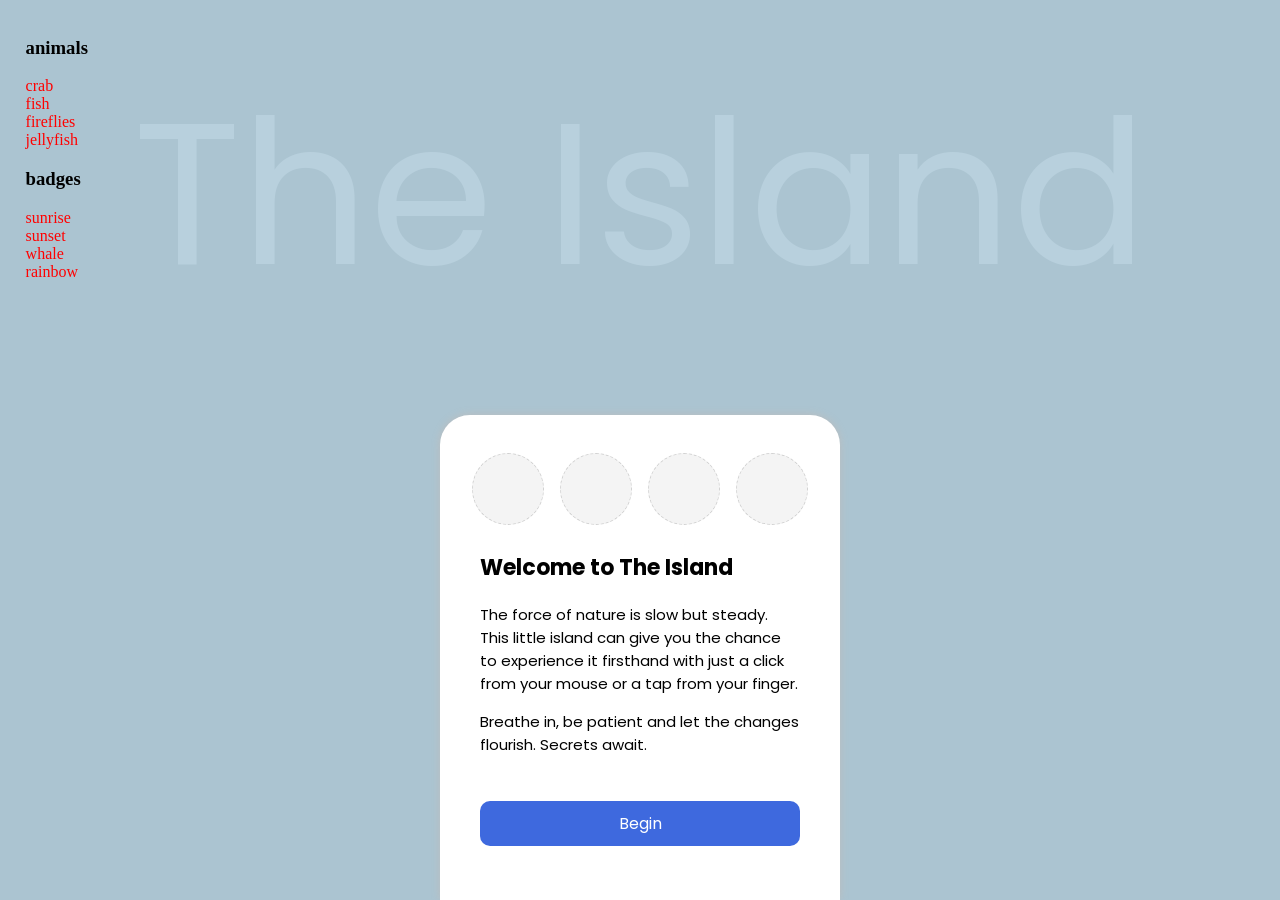
<file: index.html>
<!DOCTYPE html>
<html lang="en" dir="ltr">
  <head>

    <!-- links to css files -->

    <link rel="stylesheet" href="style.css">

    <!-- links to script libraries -->

    <script src="https://ajax.googleapis.com/ajax/libs/jquery/3.5.1/jquery.min.js"></script>
    <script src="app.js" type="text/javascript"></script>

    <!-- fonts -->

    <link rel="preconnect" href="https://fonts.gstatic.com">
    <link href="https://fonts.googleapis.com/css2?family=Poppins:wght@100;300;400;500;700&display=swap" rel="stylesheet">

    <!-- other -->

    <link rel='icon' href='favicon.ico' type='image/x-icon'/>
    <meta charset="utf-8">


    <!-- search engines and social -->

    <meta name="description" content="Experience the secrets of nature firsthand through The Island.">
    <meta name="keywords" content="The Island, Joshua, Milwer, Shenkar, HTML, CSS, JavaScript, usually curious">
    <meta name="author" content="Joshua Milwer">
    <meta name="viewport" content="width=device-width, initial-scale=1.0">
    <meta property="og:url" content="https://joshuamv.github.io/the-island/" />
    <meta property="og:title" content="The Island" />
    <meta property="og:description" content="Experience the secrets of nature firsthand through The Island." />
    <meta property="og:image" content="https://raw.githubusercontent.com/joshuamv/the-island/main/images/share-img.png" />
    <meta property="og:type" content="game" />

    <title>The Island</title>
  </head>

  <body>
  
  <script src='confetti.js'></script>

    <!-- /* gameplay */ -->

    <div class="top-container">
      <div class="main-title">
        <h1>The Island</h1>
      </div>
      <div class="day-button" id="day-button">
        <div class="button-switch">
        </div>
      </div>
    </div>

    <div class="video-container">
      <video id="day-video" width="400" playsinline muted preload loop autoplay>
        <source src="videos/day.mp4" type="video/mp4">
        Your browser does not support the video tag.
      </video>
      <video id="crab-video" width="400" playsinline muted preload loop autoplay>
        <source src="videos/crab.mp4" type="video/mp4">
        Your browser does not support the video tag.
      </video>
      <video id="fish-video" width="400" playsinline muted preload loop autoplay>
        <source src="videos/fish.mp4" type="video/mp4">
        Your browser does not support the video tag.
      </video>
      <video id="jellyfish-video-day" width="400" playsinline muted preload loop autoplay>
        <source src="videos/jellyfish-day.mp4" type="video/mp4">
        Your browser does not support the video tag.
      </video>
      <video id="sunset-video" width="400" playsinline muted preload no-loop autoplay>
        <source src="videos/sunset.mp4" type="video/mp4">
        Your browser does not support the video tag.
      </video>
      <video id="rainbow-video" width="400" playsinline muted preload no-loop autoplay>
        <source src="videos/rainbow.mp4" type="video/mp4">
        Your browser does not support the video tag.
      </video>
      <video id="whale-video" width="400" playsinline muted preload loop autoplay>
        <source src="videos/whale.mp4" type="video/mp4">
        Your browser does not support the video tag.
      </video>

      <video id="night-video" width="400" playsinline muted preload loop autoplay>
        <source src="videos/night.mp4" type="video/mp4">
        Your browser does not support the video tag.
      </video>
      <video id="jellyfish-video-night" width="400" playsinline muted preload loop autoplay>
        <source src="videos/jellyfish-night.mp4" type="video/mp4">
        Your browser does not support the video tag.
      </video>
      <video id="fireflies-video" width="400" playsinline muted preload loop autoplay>
        <source src="videos/fireflies.mp4" type="video/mp4">
        Your browser does not support the video tag.
      </video>
      <video id="sunrise-video" width="400" playsinline muted preload no-loop autoplay>
        <source src="videos/sunrise.mp4" type="video/mp4">
        Your browser does not support the video tag.
      </video>

      <div class="click-zone-container">
        <div class="earth-zone" id="earth-zone"> </div>
        <div class="water-zone" id="water-zone"> </div>
      </div>

    </div>


    <!-- /* dev */ -->

    <div class="dev-text">
      <h3>animals</h3>
      <div id="crab-dev">crab</div>
      <div id="fish-dev">fish</div>
      <div id="fireflies-dev">fireflies</div>
      <div id="jellyfish-dev">jellyfish</div>
      <h3>badges</h3>
      <div id="sunrise-dev">sunrise</div>
      <div id="sunset-dev">sunset</div>
      <div id="whale-dev">whale</div>
      <div id="rainbow-dev">rainbow</div>
    </div>

    <!-- /* gameover */ -->

    <!-- /* badge won */ -->

    <div id="info-card" class="info-card">
      <div class="badge-container">
        <div id="sunset-badge" class="badge-placeholder"> </div>
        <div id="sunrise-badge" class="badge-placeholder"> </div>
        <div id="whale-badge" class="badge-placeholder"> </div>
        <div id="rainbow-badge" class="badge-placeholder"> </div>
      </div>
      <div class="text-card-container">
        <h2>Welcome to The Island</h2>
        <p id="p1">
          The force of nature is slow but steady. This little island can give you the chance to
          experience it firsthand with just a click from your mouse or a tap from your finger.
        </p>
        <p id="p2">
          Breathe in, be patient and let the changes flourish. Secrets await.
        </p>
        <div class="button-containter">
          <div id="card-button" class="card-button">
            Begin
          </div>
          <div id="whatsapp-button" class="social-button">
              <img src="images/whatsapp.svg" alt="whatsapp" class="social-icon">
          </div>
          <div id="facebook-button" class="social-button">
            <img src="images/facebook.svg" alt="facebook" class="social-icon">
          </div>
          <div id="twitter-button" class="social-button">
            <img src="images/twitter.svg" alt="twitter" class="social-icon">
          </div>
          <div id="replay-button" class="card-button">
            Keep Exploring
          </div>
        </div>
      </div>
    </div>

  </body>

</html>
</file>
<file: style.css>
/* reset */

body{
  margin: 0;
  padding: 0;
  background-color: #ABC4D1;
  -webkit-touch-callout: none;
  -webkit-user-select: none;
  -khtml-user-select: none;
  -moz-user-select: none;
  -ms-user-select: none;
  user-select: none;
  cursor: default;
  display: flex;
  flex-direction: column;
  justify-content: center;
  align-items: center;
}

/* gameplay */

.top-container{
  height: 35vh;
  width: 100%;
  display: flex;
  flex-direction: column;
  justify-content: center;
  align-items: center;
  z-index: 3;
}

/* .main-title{
  display: flex;
  opacity: 1;
  transition: opacity 2.4s ease-in-out;
  -moz-transition: opacity 2.4s ease-in-out;
  -webkit-transition: opacity 2.4s ease-in-out;
  -o-transition: opacity 2.4s ease-in-out;
} */

.main-title{
  display: flex;
  justify-content: center;
  position: absolute;
  top: -10%;
  left: 0;
  right: 0;
  margin-left: auto;
  margin-right: auto;
  opacity: 1;
  transition: opacity 2s ease-in-out;
  -moz-transition: opacity 2s ease-in-out; /* FF 4 */
  -webkit-transition: opacity 2s ease-in-out; /* Safari & Chrome */
  -o-transition: opacity 2s ease-in-out; /* Opera */
}

h1{
  font-family: 'Poppins', sans-serif;
  font-size: 200px;
  font-weight: 400;
  color: #B8D0DD;
  z-index: 3;
}

.day-button{
  position: absolute;
  top: 25%;
  left: 0;
  right: 0;
  margin-left: auto;
  margin-right: auto;
  background-color: white;
  width: 100px;
  height: 50px;
  border-radius: 100px;
  z-index: 5;
  opacity: 0;
  display: flex;
  align-items: center;
  transition: opacity 1s ease-in-out;
  -moz-transition: opacity 1s ease-in-out;
  -webkit-transition: opacity 1s ease-in-out;
  -o-transition: opacity 1s ease-in-out;
}

/* .day-button{
  background-color: white;
  width: 100px;
  height: 50px;
  border-radius: 100px;
  margin-top: 15vh;
  z-index: 5;
  opacity: 0;
  display: flex;
  align-items: center;
  transition: opacity 0.8s ease-in-out;
  -moz-transition: opacity 0.8s ease-in-out;
  -webkit-transition: opacity 0.8s ease-in-out;
  -o-transition: opacity 0.8s ease-in-out;
} */

.button-switch{
  background-color: #ABC4D1;
  width: 42px;
  height: 42px;
  border-radius: 100px;
  display: flex;
  margin: 4px;
  z-index: 6;
  transition: margin-left 0.4s ease-in-out;
  -moz-transition: margin-left 0.4s ease-in-out; /* FF 4 */
  -webkit-transition: margin-left 0.4s ease-in-out; /* Safari & Chrome */
  -o-transition: margin-left 0.4s ease-in-out; /* Opera */
}

.video-container{
  height: 65vh;
  width: 100vw;
  display: flex;
  flex-direction: column;
  justify-content: flex-end;
  align-items: center;
}

#day-video{
  display: flex;
  position: absolute;
  bottom: 0%;
  left: 0;
  right: 0;
  margin-left: auto;
  margin-right: auto;
  z-index: 1;
}

#crab-video{
  display: none;
  position: absolute;
  bottom: 0%;
  left: 0;
  right: 0;
  margin-left: auto;
  margin-right: auto;
  z-index: 1;
}

#fish-video{
  display: none;
  position: absolute;
  bottom: 0%;
  left: 0;
  right: 0;
  margin-left: auto;
  margin-right: auto;
  z-index: 1;
}

#jellyfish-video-day{
  display: none;
  position: absolute;
  bottom: 0%;
  left: 0;
  right: 0;
  margin-left: auto;
  margin-right: auto;
  z-index: 1;
}

#sunset-video{
  display: none;
  position: absolute;
  bottom: 0%;
  left: 0;
  right: 0;
  margin-left: auto;
  margin-right: auto;
  z-index: 1;
}

#rainbow-video{
  display: none;
  position: absolute;
  bottom: 0%;
  left: 0;
  right: 0;
  margin-left: auto;
  margin-right: auto;
  z-index: 1;
}

#whale-video{
  display: none;
  position: absolute;
  bottom: 0%;
  left: 0;
  right: 0;
  margin-left: auto;
  margin-right: auto;
  z-index: 1;
}

#night-video{
  display: none;
  position: absolute;
  bottom: 0%;
  left: 0;
  right: 0;
  margin-left: auto;
  margin-right: auto;
  z-index: 1;
}

#jellyfish-video-night{
  display: none;
  position: absolute;
  bottom: 0%;
  left: 0;
  right: 0;
  margin-left: auto;
  margin-right: auto;
  z-index: 1;
}

#fireflies-video{
  display: none;
  position: absolute;
  bottom: 0%;
  left: 0;
  right: 0;
  margin-left: auto;
  margin-right: auto;
  z-index: 1;
}

#sunrise-video{
  display: none;
  position: absolute;
  bottom: 0%;
  left: 0;
  right: 0;
  margin-left: auto;
  margin-right: auto;
  z-index: 1;
}


.click-zone-container{
  position: absolute;
  margin: auto;
  bottom: 0%;
  width: auto;
  height: auto;
  z-index: 4;
}

.earth-zone{
  margin: auto;
  /* border: solid; */
  /* border-color: black; */
  /* border-width: 3px; */
  /* border-radius: 10000px; */
  width: 150px;
  height: 70px;
  z-index: 4;
}

.water-zone{
  margin: auto;
  bottom: 0%;
  /* border: solid; */
  /* border-color: black; */
  /* border-width: 3px; */
  width: 360px;
  height: 330px;
  z-index: 4;
}

/* gameover */

/* badge won */

.info-card{
  display: flex;
  flex-direction: column;
  width: 400px;
  height: 485px;
  position: absolute;
  margin: auto;
  bottom: -0%;
  background: white;
  border-radius: 30px 30px 0px 0px;
  z-index: 7;
  box-shadow: -0px -0px 8px #BDBDBD;
  transition: bottom 0.4s ease-in-out;
  -moz-transition: bottom 0.4s ease-in-out; /* FF 4 */
  -webkit-transition: bottom 0.4s ease-in-out; /* Safari & Chrome */
  -o-transition: bottom 0.4s ease-in-out; /* Opera */
}

.badge-container{
  display: flex;
  flex-direction: row;
  margin: 20px;
  margin-top: 30px;
  margin-bottom: 0px;
  justify-content: center;
}

.badge-placeholder{
  margin: 8px;
  width: 70px;
  height: 70px;
  border: dashed;
  border-color: #D1D1D1;
  border-width: 1px;
  border-radius: 5000px;
  background-color: #F4F4F4;
  display: flex;
  justify-content: center;
  align-items: center;
  font-family: sans-serif;
  color: #D1D1D1;
  font-size: 20px;
}

img{
  max-width:100%;
  max-height:100%;
}

.text-card-container{
  margin: 0px 40px 20px 40px;
}

h2{
  font-family: 'Poppins', sans-serif;
  font-size: 22px;
}

p{
  font-family: 'Poppins', sans-serif;
  font-size: 15px;
}

.button-containter{
  bottom: 0%;
  display: flex;
  flex-direction: row;
  width: 100%;
  justify-content: center;
  align-items: center;
}

.card-button{
  margin-top: 30px;
  width: 100%;
  bottom: 0%;
  background-color: #3e69de;
  /* background-color: #E8A94A; */
  color: white;
  padding: 10px;
  border-radius: 10px;
  display: flex;
  justify-content: center;
  font-family: 'Poppins', sans-serif;
  align-items: center;
}

.social-button{
  margin-top: 30px;
  width: 100%;
  bottom: 0%;
  border-radius: 10px;
  display: flex;
  justify-content: center;
  align-items: center;
  padding: 5px;
}

.social-icon{
  width: 80px;
  height: auto;
}

#card-button{
  display: flex;
}

#whatsapp-button{
  display: none;
  width: auto;
  background-color: #11C856;
  display: flex;
  justify-content: center;
  align-items: center;
}

#whatsapp-button:hover{
  background-color: #0FA94A;
}

#facebook-button{
  display: none;
  width: auto;
  margin-left: 10px;
  background-color: #0078D7;
  display: flex;
  justify-content: center;
  align-items: center;
}

#facebook-button:hover{
  background-color: #0065B8;
}

#twitter-button{
  display: none;
  width: auto;
  margin-left: 10px;
  background-color: #1DA1F2;
  display: flex;
  justify-content: center;
  align-items: center;
}

#twitter-button:hover{
  background-color: #0D94E7;
}

#instagram-button{
  display: none;
  width: auto;
  margin-left: 10px;
  background: #f09433;
  background: -moz-linear-gradient(45deg, #f09433 0%, #e6683c 25%, #dc2743 50%, #cc2366 75%, #bc1888 100%);
  background: -webkit-linear-gradient(45deg, #f09433 0%,#e6683c 25%,#dc2743 50%,#cc2366 75%,#bc1888 100%);
  background: linear-gradient(45deg, #f09433 0%,#e6683c 25%,#dc2743 50%,#cc2366 75%,#bc1888 100%);
  filter: progid:DXImageTransform.Microsoft.gradient( startColorstr='#f09433', endColorstr='#bc1888',GradientType=1 );
  display: flex;
  justify-content: center;
  align-items: center;
}

#replay-button{
  display: none;
  margin-left: 10px;
  background: #6E6E87;
  display: flex;
  justify-content: center;
  align-items: center;
}

#replay-button:hover{
  background: #5C5C70;
}

#replay-button:active{
  background: #49495A;
}

.card-button:hover{
  background-color: #2352D1;
  /* background-color: #E39726; */
}

.card-button:active{
  background-color: #1E44AE;
  /* background-color: #C7811A; */
}

/* dev */

.dev-text{
  display: flex;
  flex-direction: column;
  position: absolute;
  top: 2%;
  left: 2%;
}

@media only screen and (max-width: 1200px) {
  h1{
    font-size: 140px;
  }

  .main-title{
    top: 0%;
  }
}

@media only screen and (max-width: 800px) {
  h1{
    font-size: 80px;
  }

  .main-title{
    top: 10%;
  }
}
</file>
